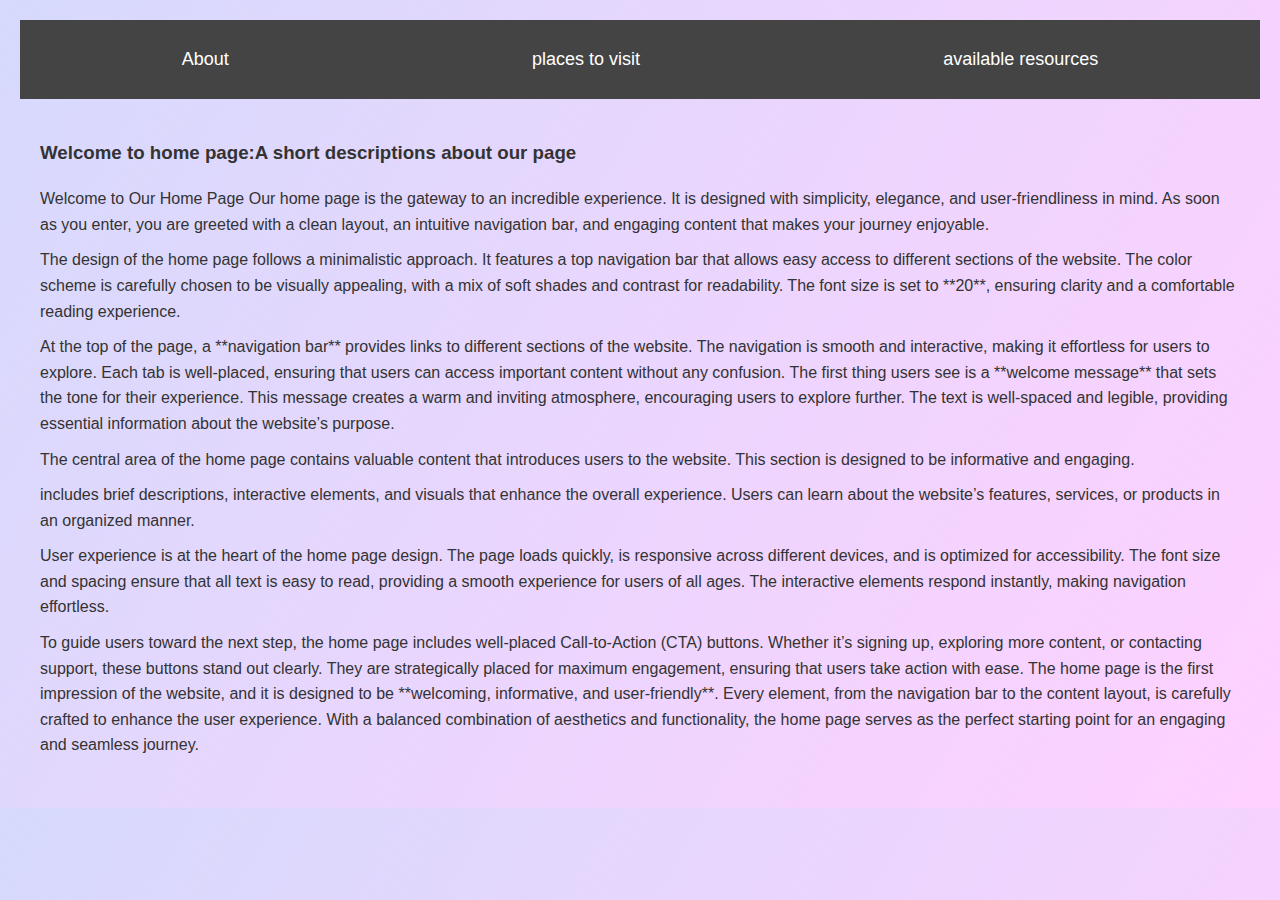
<file: index.html>
<!DOCTYPE html>
<html lang="en">
<head>
    <meta charset="UTF-8">
    <meta name="viewport" content="width=device-width, initial-scale=1.0">
    <title>Combined Page</title>
    <style>
        
        body {
            font-family: Arial, sans-serif;
            margin: 0;
            padding: 0;
        }
        nav {
            display: flex;
            background-color: #333;
            padding: 10px;
            justify-content: space-around;
        }
        nav a {
            color: white;
            text-decoration: none;
            padding: 10px 20px;
        }
        nav a:hover {
            background-color: #555;
        }
        #content {
            padding: 20px;
        }
    </style>
</head>
<body> 
    <link rel="stylesheet" href="F2-styles.css">

    <nav>
        <a href="ldex.html" onclick="loadPage('index.html')">About</a>
        <a href="n.html" onclick="loadPage('n.html')">places to visit</a>
        <a href="new.html" onclick="loadPage('new.html')">available resources</a>
    </nav>

    <div id="content">
        <h3>Welcome to home page:A short descriptions about our page </h2>
        <p>Welcome to Our Home Page

            Our home page is the gateway to an incredible experience. It is designed with simplicity, elegance, and user-friendliness in mind. As soon as you enter, you are greeted with a clean layout, an intuitive navigation bar, and engaging content that makes your journey enjoyable.
            <p>
            
            The design of the home page follows a minimalistic approach. It features a top navigation bar that allows easy access to different sections of the website. The color scheme is carefully chosen to be visually appealing, with a mix of soft shades and contrast for readability. The font size is set to **20**, ensuring clarity and a comfortable reading experience.
        </p>
        <p>
            
            At the top of the page, a **navigation bar** provides links to different sections of the website. The navigation is smooth and interactive, making it effortless for users to explore. Each tab is well-placed, ensuring that users can access important content without any confusion.
            
            
            The first thing users see is a **welcome message** that sets the tone for their experience. This message creates a warm and inviting atmosphere, encouraging users to explore further. The text is well-spaced and legible, providing essential information about the website’s purpose.
            </p>
            <p>
            The central area of the home page contains valuable content that introduces users to the website. This section is designed to be informative and engaging. </p> includes brief descriptions, interactive elements, and visuals that enhance the overall experience. Users can learn about the website’s features, services, or products in an organized manner.
            </p>
            
            User experience is at the heart of the home page design. The page loads quickly, is responsive across different devices, and is optimized for accessibility. The font size and spacing ensure that all text is easy to read, providing a smooth experience for users of all ages. The interactive elements respond instantly, making navigation effortless.
            
            </p>
            To guide users toward the next step, the home page includes well-placed Call-to-Action (CTA) buttons. Whether it’s signing up, exploring more content, or contacting support, these buttons stand out clearly. They are strategically placed for maximum engagement, ensuring that users take action with ease.
            
            
            The home page is the first impression of the website, and it is designed to be **welcoming, informative, and user-friendly**. Every element, from the navigation bar to the content layout, is carefully crafted to enhance the user experience. With a balanced combination of aesthetics and functionality, the home page serves as the perfect starting point for an engaging and seamless journey.
            
            </p>
    </div>

    <script>
        function loadPage(page) {
            fetch(page)
            .then(response => response.text())
            .then(data => {
                document.getElementById('content').innerHTML = data;
            })
            .catch(error => console.log('Error loading page:', error));
        }
    </script>

</body>
</html>
</file>
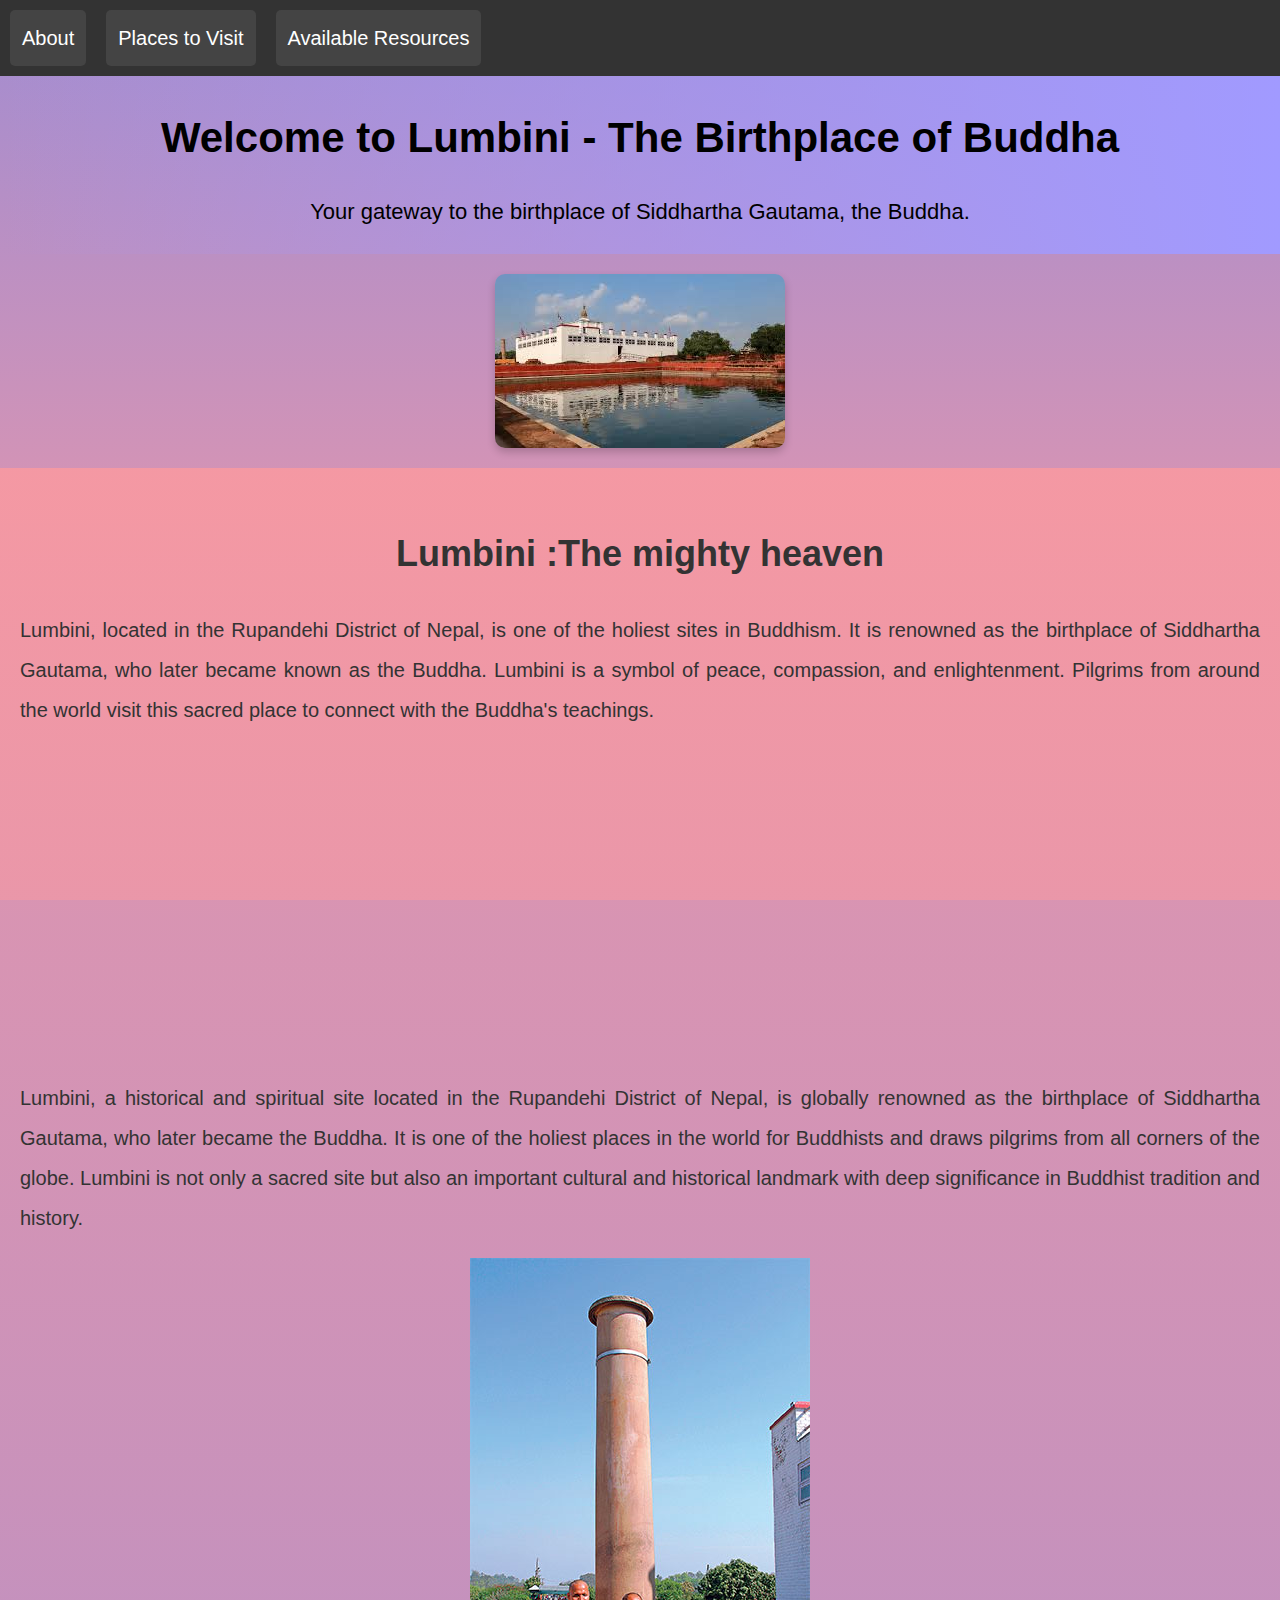
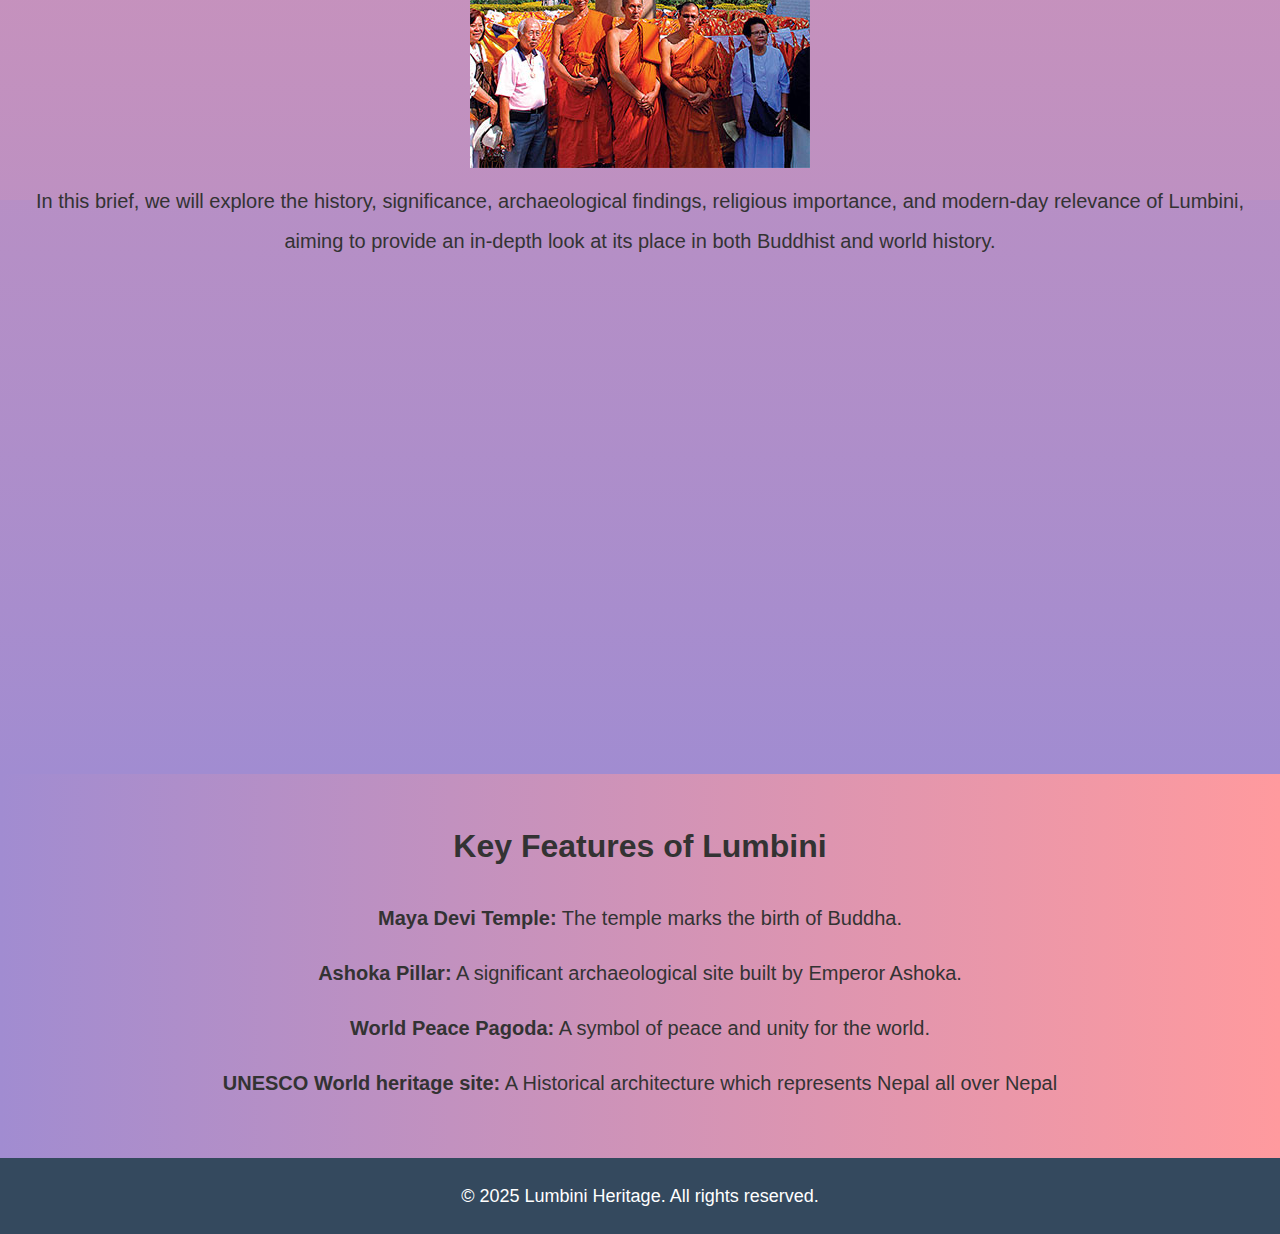
<file: ldex.html>
<!DOCTYPE html>
<html lang="en">
<head>
    <meta charset="UTF-8">
    <meta name="viewport" content="width=device-width, initial-scale=1.0">
    <title>Lumbini - Birthplace of Buddha</title>
    <link rel="stylesheet" href="styles.css">
</head>
<body>

  <style>
    nav {
      background-color: #333;
      padding: 10px;
      display: flex;
      gap: 20px; /* space between links */
    }

    nav a {
      color: white;
      text-decoration: none;
      padding: 8px 12px;
      background-color: #444;
      border-radius: 5px;
      transition: background-color 0.3s;
    }

    nav a:hover {
      background-color: #666;
    }
  </style>
</head>
<body>

  <nav>
    <a href="ldex.html" onclick="loadPage('index.html')">About</a>
    <a href="n.html" onclick="loadPage('n.html')">Places to Visit</a>
    <a href="new.html" onclick="loadPage('new.html')">Available Resources</a>
  </nav>

</body>
</html>



    <header>
        <div class="header-container">
            <h1>Welcome to Lumbini - The Birthplace of Buddha</h1>
            <p>Your gateway to the birthplace of Siddhartha Gautama, the Buddha.</p>
        </div>
    </header>



    <img src="lumbini.jpg" alt="Lumbini - Birthplace of Buddha" class="lumbini-image">
    <section class="about-lumbini">
        <div class="container">
            <h2>Lumbini :The mighty heaven</h2>
            <p>
                
                Lumbini, located in the Rupandehi District of Nepal, is one of the holiest sites in Buddhism. It is renowned as the birthplace of Siddhartha Gautama, who later became known as the Buddha. Lumbini is a symbol of peace, compassion, and enlightenment. Pilgrims from around the world visit this sacred place to connect with the Buddha's teachings.
            </p>
            <div>
                <iframe width="560" height="315" 
                src="https://www.youtube.com/embed/-h4J-UuMf0M?si=JLpzh9zCPt4p1-h3" 
                title="YouTube video player" 
                frameborder="0" 
                allow="accelerometer; autoplay; clipboard-write; encrypted-media; gyroscope; picture-in-picture; web-share" 
                referrerpolicy="strict-origin-when-cross-origin" 
                allowfullscreen>
            </iframe>
            </div>
            <p>
                Lumbini, a historical and spiritual site located in the Rupandehi District of Nepal, is globally renowned as the birthplace of Siddhartha Gautama, who later became the Buddha. It is one of the holiest places in the world for Buddhists and draws pilgrims from all corners of the globe. Lumbini is not only a sacred site but also an important cultural and historical landmark with deep significance in Buddhist tradition and history.
                </p> 
                <div>
                <img src="new image.jpg">
                </div>

                In this brief, we will explore the history, significance, archaeological findings, religious importance, and modern-day relevance of Lumbini, aiming to provide an in-depth look at its place in both Buddhist and world history.
            
        

        
        
        </div>
<div>
    <iframe src="https://www.google.com/maps/embed?pb=!1m18!1m12!1m3!1d3539.996363516705!2d83.27320897443333!3d27.469372576319824!2m3!1f0!2f0!3f0!3m2!1i1024!2i768!4f13.1!3m3!1m2!1s0x399695c9ba91d0cf%3A0xfb81e5b97d30869b!2sLumbini%2C%20the%20Birthplace%20of%20the%20Lord%20Buddha!5e0!3m2!1sen!2snp!4v1741199931200!5m2!1sen!2snp" 
    width="600" height="450" style="border:0;" allowfullscreen="" 
    loading="lazy" referrerpolicy="no-referrer-when-downgrade">
</iframe>
</div>
        </section>
    
        </div>
    </section>
    <section class="features">
        <div class="container">
            <h2>Key Features of Lumbini</h2>
            <ul>
                <li><strong>Maya Devi Temple:</strong> The temple marks the birth of Buddha.</li>
                <li><strong>Ashoka Pillar:</strong> A significant archaeological site built by Emperor Ashoka.</li>
                <li><strong>World Peace Pagoda:</strong> A symbol of peace and unity for the world.</li>
                <li><strong>UNESCO World heritage site:</strong> A Historical architecture which represents Nepal all over Nepal</li>
            </ul>
        </div>
    </section>
    <footer>
        <div class="footer-container">
            <p>&copy; 2025 Lumbini Heritage. All rights reserved.</p>
        </div>
    </footer>
    <p> </p>
</body>
</html>
</file>
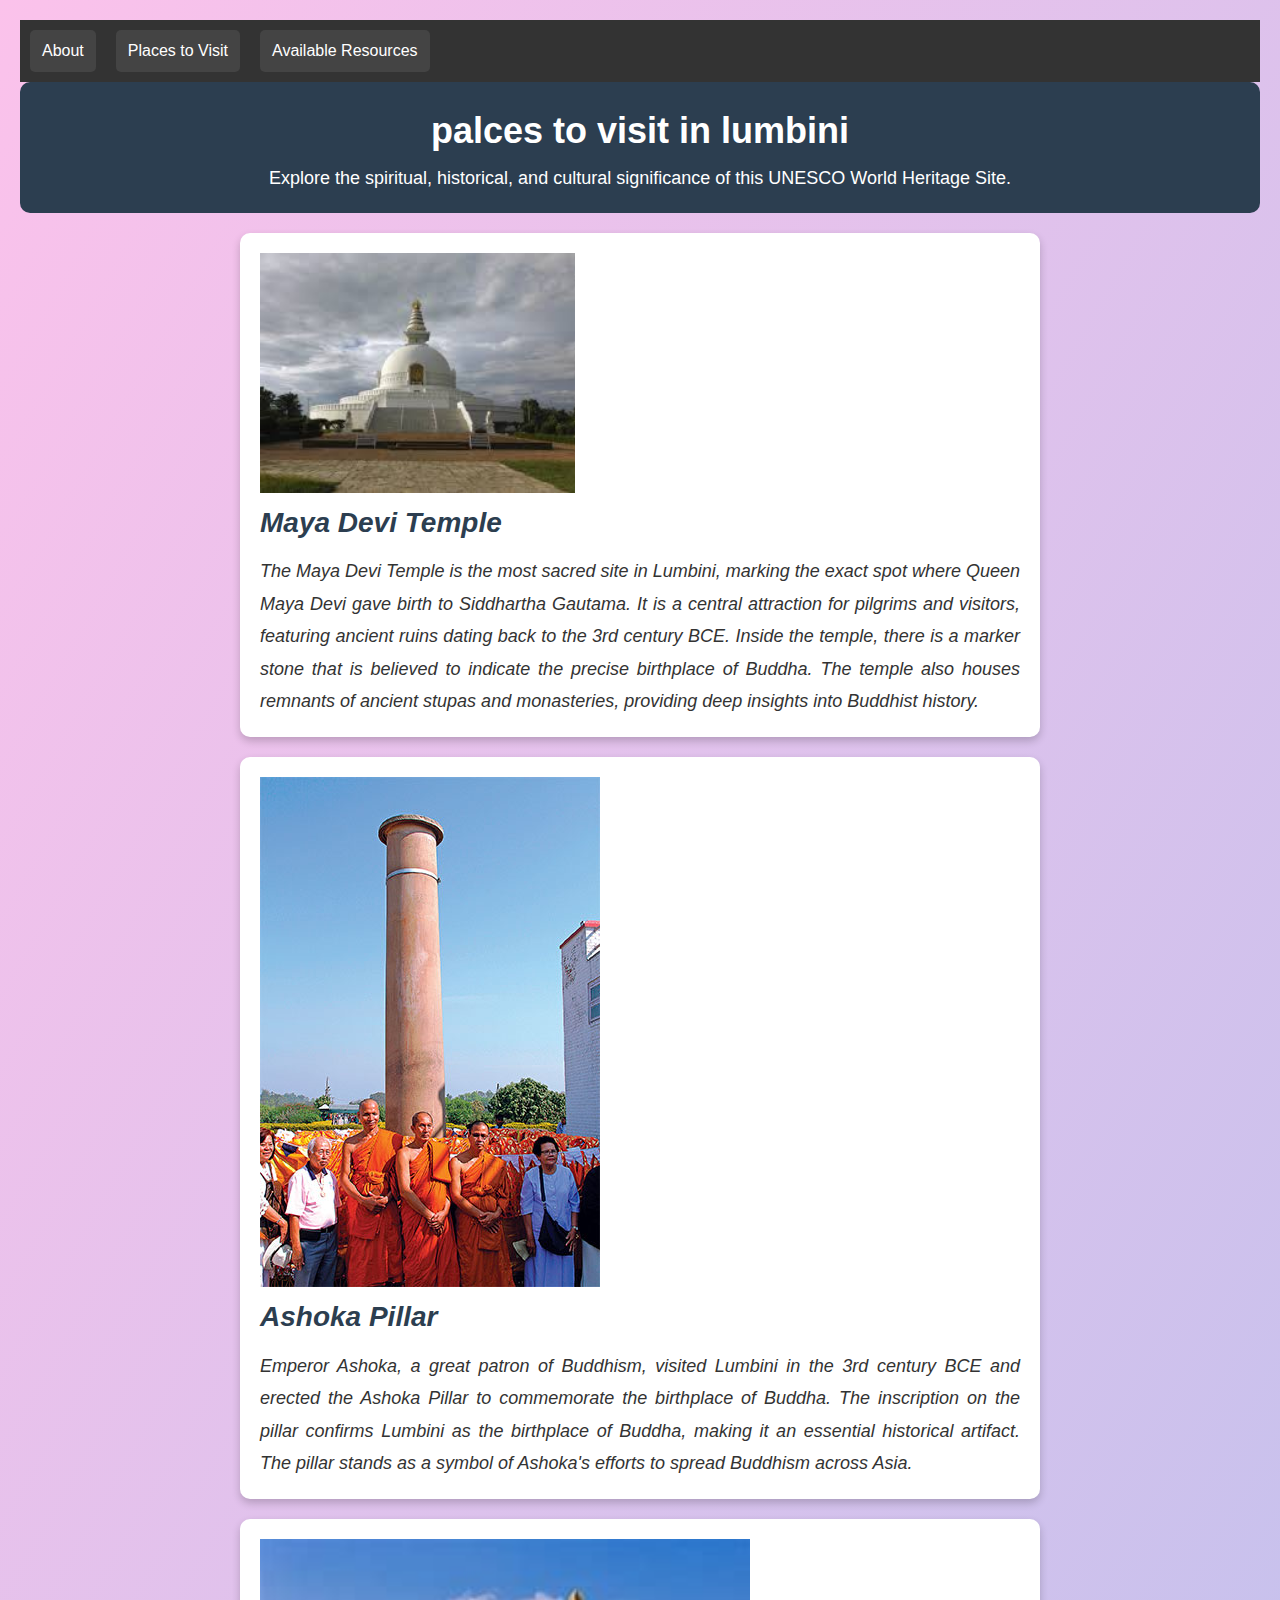
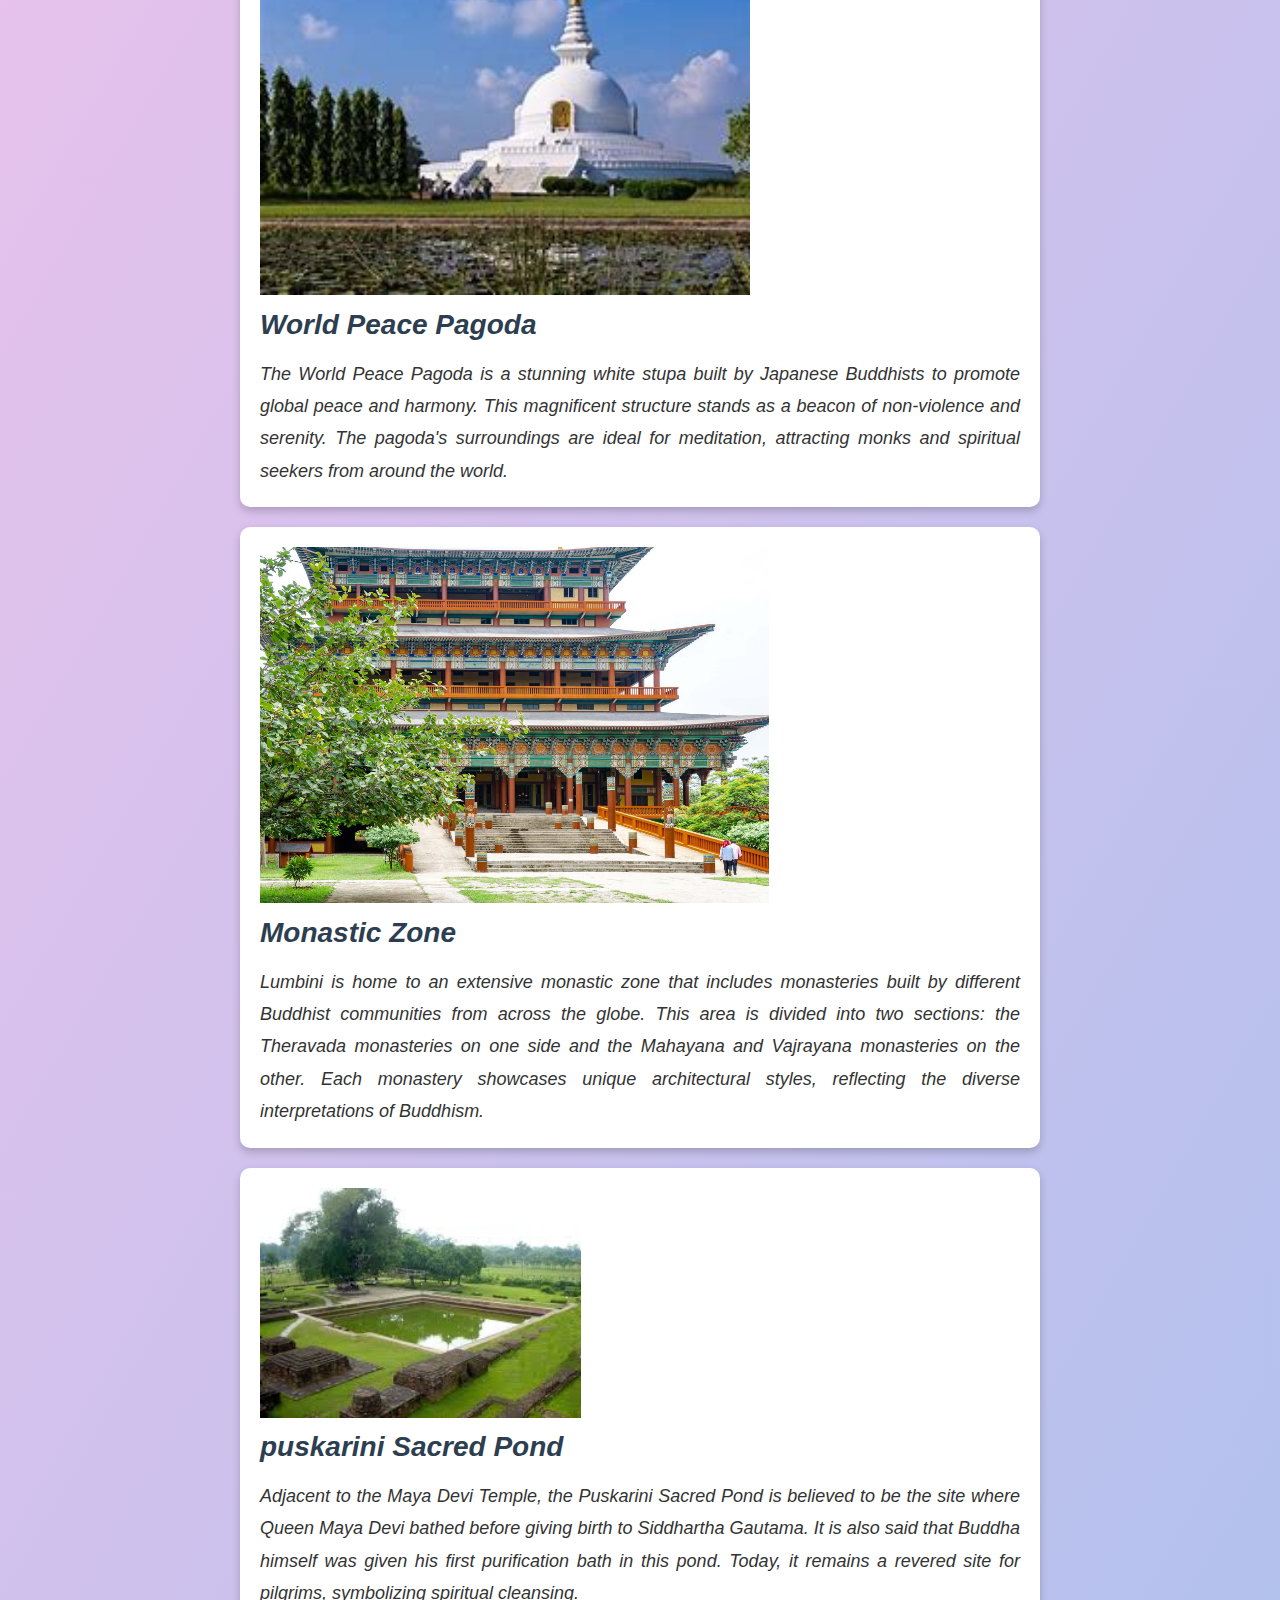
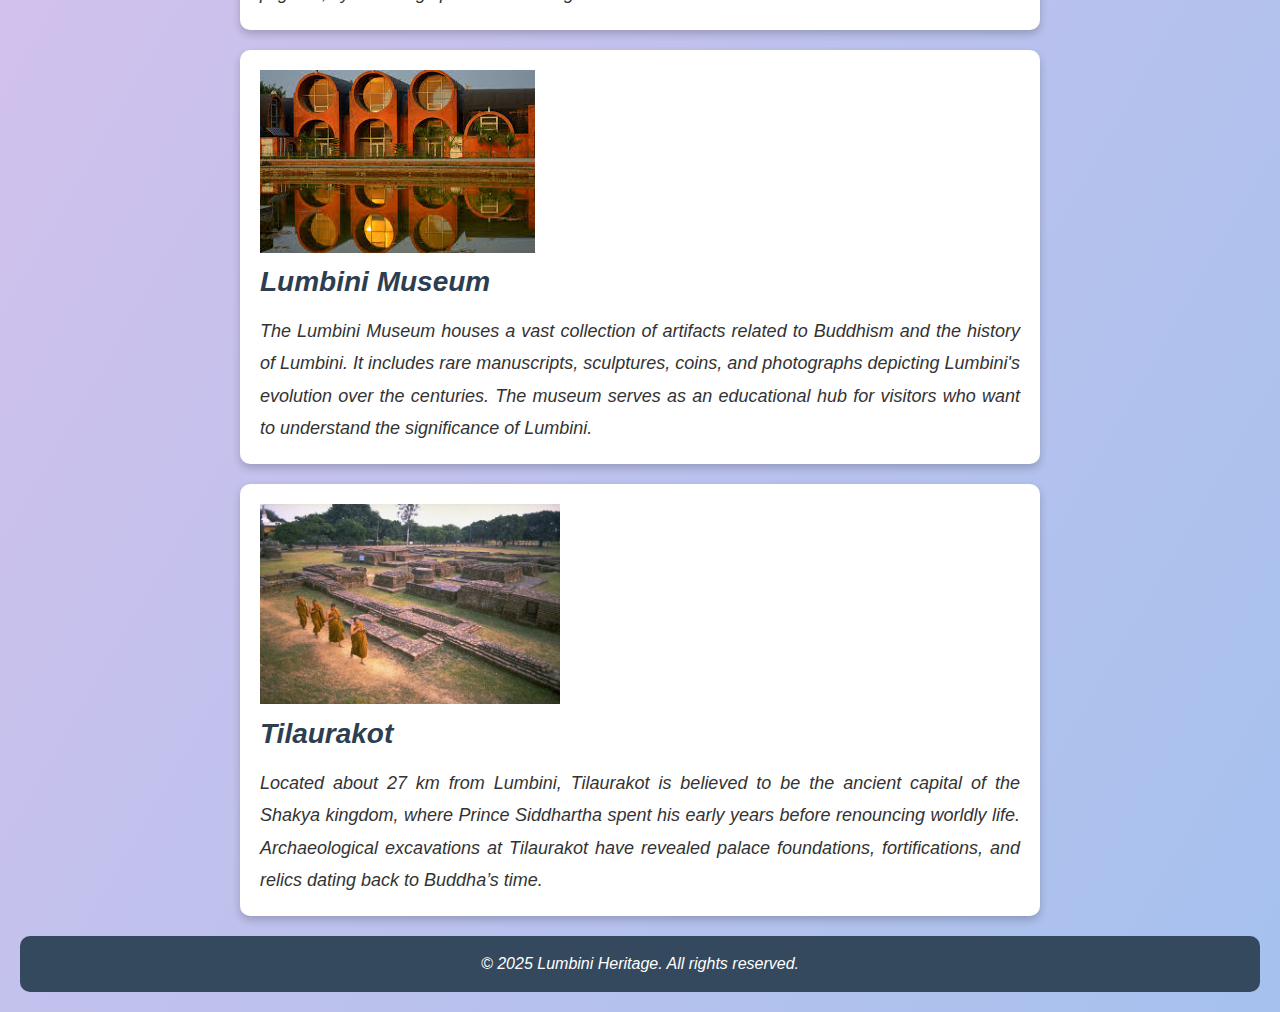
<file: n.html>
<!DOCTYPE html>
<html lang="en">
<head>
    <meta charset="UTF-8">
    <meta name="viewport" content="width=device-width, initial-scale=1.0">
    <title>Features of Lumbini</title>
    <link rel="stylesheet" href="features-styles.css">
</head>
<body>
    
  <style>
    nav {
      background-color: #333;
      padding: 10px;
      display: flex;
      gap: 20px; /* space between links */
    }

    nav a {
      color: white;
      text-decoration: none;
      padding: 8px 12px;
      background-color: #444;
      border-radius: 5px;
      transition: background-color 0.3s;
    }

    nav a:hover {
      background-color: #666;
    }
  </style>
</head>
<body>

  <nav>
    <a href="ldex.html" onclick="loadPage('index.html')">About</a>
    <a href="n.html" onclick="loadPage('n.html')">Places to Visit</a>
    <a href="new.html" onclick="loadPage('new.html')">Available Resources</a>
  </nav>

</body>


    <header>
        <h1> palces to visit in lumbini
        </h1>
        <p>Explore the spiritual, historical, and cultural significance of this UNESCO World Heritage Site.</p>
    </header>

    <section class="feature">

        <i type="capital">
<img src="new mg.jpg" role="article " width="device-width" height="240">
        
      <h2> Maya Devi Temple</h2>
       <p>The Maya Devi Temple is the most sacred site in Lumbini, marking the exact spot where Queen Maya Devi gave birth to Siddhartha Gautama. It is a central attraction for pilgrims and visitors, featuring ancient ruins dating back to the 3rd century BCE. Inside the temple, there is a marker stone that is believed to indicate the precise birthplace of Buddha. The temple also houses remnants of ancient stupas and monasteries, providing deep insights into Buddhist history.</p>
    
    </section>

    
    <section class="feature">

    <img src="new image.jpg">
        <h2>Ashoka Pillar</h2>
        <p>Emperor Ashoka, a great patron of Buddhism, visited Lumbini in the 3rd century BCE and erected the Ashoka Pillar to commemorate the birthplace of Buddha. The inscription on the pillar confirms Lumbini as the birthplace of Buddha, making it an essential historical artifact. The pillar stands as a symbol of Ashoka's efforts to spread Buddhism across Asia.</p>
    </section>
    
    <section class="feature">

<img src="download.jpg" width="device-width" height="356">        <h2>World Peace Pagoda</h2>
        <p>The World Peace Pagoda is a stunning white stupa built by Japanese Buddhists to promote global peace and harmony. This magnificent structure stands as a beacon of non-violence and serenity. The pagoda's surroundings are ideal for meditation, attracting monks and spiritual seekers from around the world.</p>
    </section>
    
    <section class="feature">
        <img src="monastic.jpg" width="device-width" height="356">
        <h2>Monastic Zone</h2>
        <p>Lumbini is home to an extensive monastic zone that includes monasteries built by different Buddhist communities from across the globe. This area is divided into two sections: the Theravada monasteries on one side and the Mahayana and Vajrayana monasteries on the other. Each monastery showcases unique architectural styles, reflecting the diverse interpretations of Buddhism.</p>
    </section>
    
    <section class="feature">
        <img src="pond.jpg" width="device-width" height="230">
   
        <h2>puskarini Sacred Pond</h2>
    <p>Adjacent to the Maya Devi Temple, the Puskarini Sacred Pond is believed to be the site where Queen Maya Devi bathed before giving birth to Siddhartha Gautama. It is also said that Buddha himself was given his first purification bath in this pond. Today, it remains a revered site for pilgrims, symbolizing spiritual cleansing.</p>
</section>

<section class="feature">
    <img src="meuseum.jpg" width="device-width">
    <h2>Lumbini Museum</h2>
    <p>The Lumbini Museum houses a vast collection of artifacts related to Buddhism and the history of Lumbini. It includes rare manuscripts, sculptures, coins, and photographs depicting Lumbini's evolution over the centuries. The museum serves as an educational hub for visitors who want to understand the significance of Lumbini.</p>
</section>


<section class="feature">
    <img src="tth.jpg" width="device-width" height="200">
    <h2>Tilaurakot</h2>
    <p>Located about 27 km from Lumbini, Tilaurakot is believed to be the ancient capital of the Shakya kingdom, where Prince Siddhartha spent his early years before renouncing worldly life. Archaeological excavations at Tilaurakot have revealed palace foundations, fortifications, and relics dating back to Buddha’s time.</p>
</section>

<footer>
    <p>&copy; 2025 Lumbini Heritage. All rights reserved.</p>
</footer>
</body>
</html>

</body>
</html>
</file>
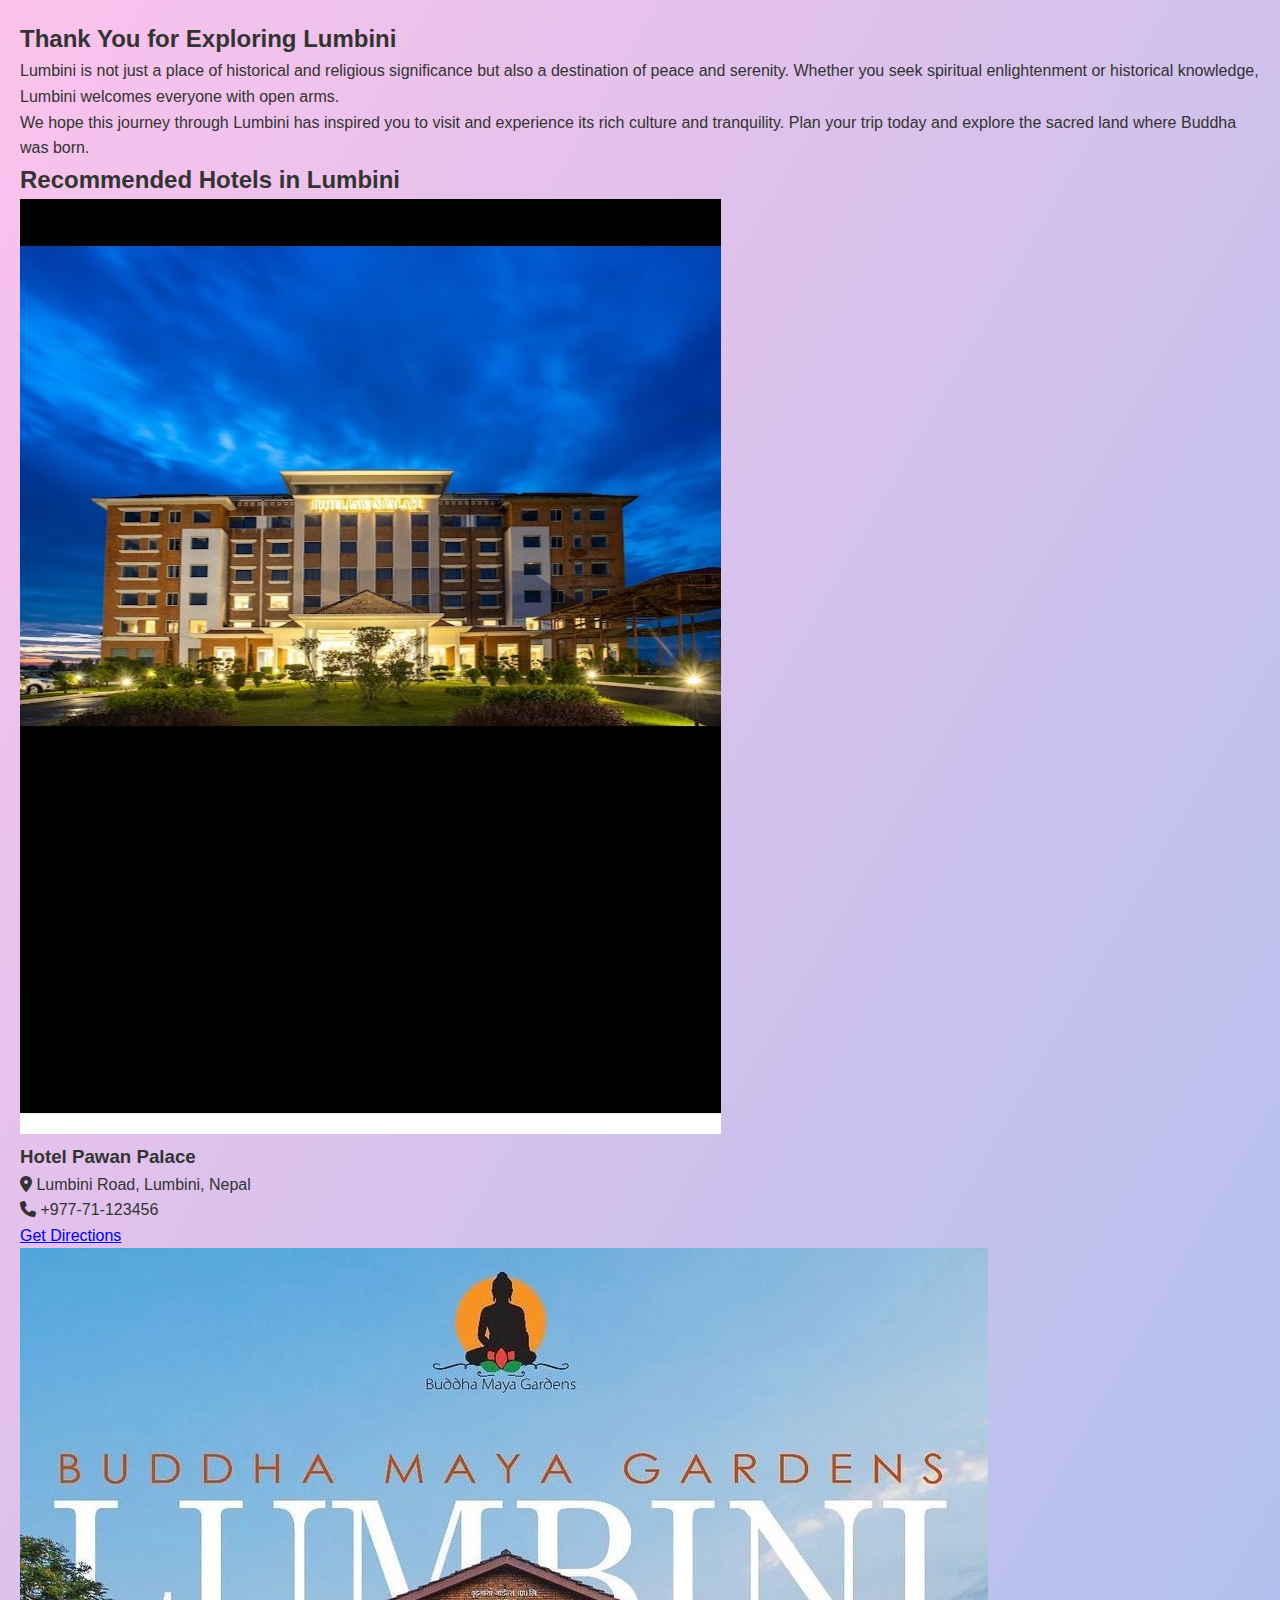
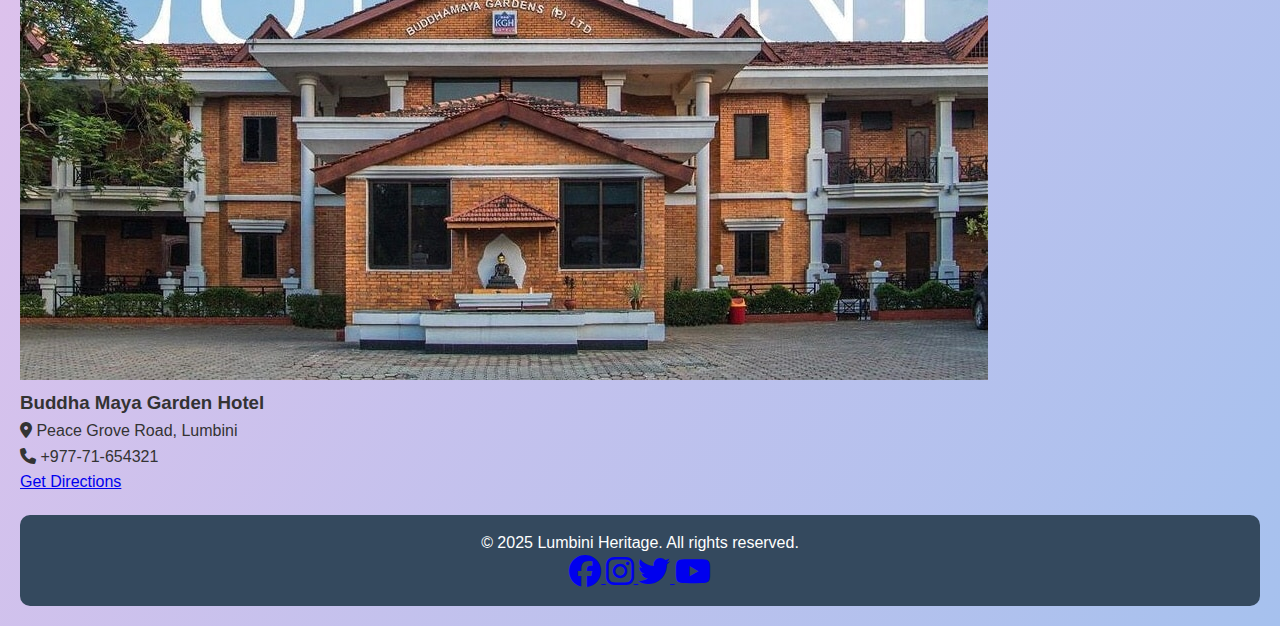
<file: new.html>
<!DOCTYPE html>
<html lang="en">
<head>
    <meta charset="UTF-8">
    <meta name="viewport" content="width=device-width, initial-scale=1.0">
    <title>Visit Lumbini - Conclusion & Contacts</title>
    <link rel="stylesheet" href="footer-styles.css">
    <link rel="stylesheet" href="https://cdnjs.cloudflare.com/ajax/libs/font-awesome/6.5.0/css/all.min.css">
</head>
<body>

    <section class="conclusion">
        <div class="container">
            <h2>Thank You for Exploring Lumbini</h2>
            <p line spacing="3">
                Lumbini is not just a place of historical and religious significance but also a destination of peace and serenity. 
                Whether you seek spiritual enlightenment or historical knowledge, Lumbini welcomes everyone with open arms.
            </p>
            <p>
                We hope this journey through Lumbini has inspired you to visit and experience its rich culture and tranquility. 
                Plan your trip today and explore the sacred land where Buddha was born.
            </p>
        </div>
    </section>

    <section class="hotels">
        <div class="container">
            
  <h2>Recommended Hotels in Lumbini</h2>

  <div class="hotel-card">
    <img src="website.jpg" alt="Hotel pawan the journey to Lumbini">
      
    <h3>Hotel Pawan Palace</h3>
    <p><i class="fas fa-map-marker-alt"></i> Lumbini Road, Lumbini, Nepal</p>
    <p><i class="fas fa-phone"></i> +977-71-123456</p>
    <a href="https://maps.google.com/?q=Hotel+Pawan+Palace+Lumbini" target="_blank">Get Directions</a>
  </div>

  <div class="hotel-card">
    <img src="Garden.jpg" alt="Hotel Buddha Maya Garden">
    <h3>Buddha Maya Garden Hotel</h3>
    <p><i class="fas fa-map-marker-alt"></i> Peace Grove Road, Lumbini</p>
    <p><i class="fas fa-phone"></i> +977-71-654321</p>
    <a href="https://maps.google.com/?q=Buddha+Maya+Garden+Hotel+Lumbini" target="_blank">Get Directions</a>
  </div>
               </section>
                
        </div>
    </section>

    <footer>
        <div class="footer-container">
            <p>© 2025 Lumbini Heritage. All rights reserved.</p>
            <div class="social-icons">
                
                    
                </a>

                
                <a href="https://www.facebook.com" target="_blank" rel="noopener">
    <i class="fab fa-facebook fa-2x"></i>
                </a>
                <a href="https://www.instagram.com" target="_blank" rel="noopener">
    <i class="fab fa-instagram fa-2x"></i>
  </a>

  <!-- Twitter -->
  <a href="https://www.twitter.com" target="_blank" rel="noopener">
    <i class="fab fa-twitter fa-2x"></i>
  </a>

  <!-- YouTube -->
  <a href="https://www.youtube.com" target="_blank" rel="noopener">
    <i class="fab fa-youtube fa-2x"></i>
                
            </div>
        </div>
    </footer>

</body>
</html>
</file>
<file: F2-styles.css>
body {
        font-family: 'Arial', sans-serif;
        background: linear-gradient(120deg, #9da6f96b, #ffd1ff);
        color: #333;
        line-height: 1.6;
        padding: 20px;
        background-image: -webkit-image-set();
}

header {
    background-color: #333;
    color: white;
    padding: 20px;
    text-align: center;
    font-size: 24px;
    font-weight: bold;
}

nav {
    background-color: #444444;
    padding: 10px;
    text-align: center;
}

nav a {
    color: white;
    text-decoration: none;
    padding: 15px 20px;
    display: inline-block;
    font-size: 18px;
}

nav a:hover {
    background-color: #555;
    border-radius: 5px;
}

.container {
    max-width: 800px;
    margin: 20px auto;
    background: white;
    padding: 20px;
    box-shadow: 0 0 10px rgba(0, 0, 0, 0.1);
    border-radius: 8px;
}

h2 {
    font-size: 26px;
    text-align: center;
}

p {
    margin: 10px 0;
}

footer {
    background-color: #333;
    color: white;
    text-align: center;
    padding: 10px;
    margin-top: 20px;
}
</file>
<file: styles.css>
/* Reset default margins and paddings */
* {
    margin: 0;
    padding: 0;
    box-sizing: border-box;
}

/* Body and Font Styling */
body {
    font-family: 'Roboto', sans-serif;
    background: linear-gradient(to bottom, #a18cd1, #ff9a9e);
    color: #333;
    font-size: 20px;
    line-height: 2;
    height: 100vh;
    display: flex;
    flex-direction: column;
}

/* Header Section */
header {
    background: linear-gradient(to right, #a18cd100, #a19aff);
    color: black;
    padding: 20px 0;
    text-align: center;
}

.header-container h1 {
    font-size: 42px;
    margin-bottom: 10px;
}

.header-container p {
    font-size: 22px;
}

/* About Lumbini Section */
.about-lumbini {
    background: linear-gradient(to bottom, #ff9a9dc2, #a18cd1);
    padding: 50px 20px;
    text-align: center;
}

.about-lumbini h2 {
    font-size: 36px;
    margin-bottom: 20px;
}

.about-lumbini p {
    font-size: 20px;
    text-align: justify;
    line-height: 2;
    margin-bottom: 20px;
}

/* Image Styling */
.lumbini-image {
    display: block;
    margin: 20px auto;
    max-width: 80%;
    height: auto;
    border-radius: 10px;
    box-shadow: 0 4px 8px rgba(0, 0, 0, 0.2);
}

/* Features Section */
.features {
    background: linear-gradient(to right, #a18cd1, #ff9a9e);
    padding: 40px 20px;
    text-align: center;
}

.features h2 {
    font-size: 32px;
    margin-bottom: 20px;
}

.features ul {
    list-style: none;
    padding: 0;
}

.features li {
    font-size: 20px;
    margin-bottom: 15px;
}

/* Footer Section */
footer {
    background-color: #34495e;
    color: #fff;
    padding: 20px 0;
    text-align: center;
}

.footer-container p {
    font-size: 18px;
}
</file>
<file: features-styles.css>
/* Basic Reset */
* {
    margin: 0;
    padding: 0;
    box-sizing: border-box;
}

/* Body and Font Styling */
body {
    font-family: 'Arial', sans-serif;
    background: linear-gradient(120deg, #fbc2eb, #a6c1ee); /* Unique soft gradient */
    color: #333;
    line-height: 1.6;
    padding: 20px;
}

/* Header Section */
header {
    background-color: #2c3e50;
    color: #fff;
    padding: 20px;
    text-align: center;
    border-radius: 10px;
}

header h1 {
    font-size: 36px;
}

header p {
    font-size: 18px;
    margin-top: 5px;
}

/* Feature Sections */
.feature {
    background-color: #fff;
    margin: 20px auto;
    padding: 20px;
    border-radius: 10px;
    box-shadow: 0 4px 8px rgba(0, 0, 0, 0.2);
    max-width: 800px;
}

.feature h2 {
    font-size: 28px;
    color: #2c3e50;
    margin-bottom: 10px;
}

.feature p {
    font-size: 18px;
    text-align: justify;
    line-height: 1.8;
}

/* Footer Section */
footer {
    background-color: #34495e;
    color: #fff;
    text-align: center;
    padding: 15px;
    margin-top: 20px;
    border-radius: 10px;
}
</file>
<file: footer-styles.css>
/* Basic Reset */
* {
    margin: 0;
    padding: 0;
    box-sizing: border-box;
}

/* Body and Font Styling */
body {
    font-family: 'Arial', sans-serif;
    background: linear-gradient(120deg, #fbc2eb, #a6c1ee); /* Unique soft gradient */
    color: #333;
    line-height: 1.6;
    padding: 20px;

/* Social Media Icons */

.social-icons {
    text-align: center;
    margin-top: 30px;
}

.social-icons a {
    margin: 10px;
    color: #333;
    font-size: 40px;
    transition: all 0.3s ease;
}

.social-icons a:hover {
    color: #0077b5;
    transform: scale(1.2);
}

.fab.fa-facebook:hover {
    color: #3b5998;
}

.fab.fa-instagram:hover {
    color: #e4405f;
}

.fab.fa-twitter:hover {
    color: #1da1f2;
}

.fab.fa-youtube:hover {
    color: #ff0000;
}
    


/* Header Section */
header {
    background-color: #2c3e50;
    color: #fff;
    padding: 20px;
    text-align: center;
    border-radius: 10px;
}

header h1 {
    font-size: 36px;
}

header p {
    font-size: 18px;
    margin-top: 5px;
}

/* Feature Sections */
.feature {
    background-color: #fff;
    margin: 20px auto;
    padding: 20px;
    border-radius: 10px;
    box-shadow: 0 4px 8px rgba(0, 0, 0, 0.2);
    max-width: 800px;
}

.feature h2 {
    font-size: 28px;
    color: #2c3e50;
    margin-bottom: 10px;
}

.feature p {
    font-size: 18px;
    text-align: justify;
    line-height: 1.8;
}

/* Footer Section */
footer {
    background-color: #34495e;
    color: #fff;
    text-align: center;
    padding: 15px;
    margin-top: 20px;
    border-radius: 10px;
}
/* Social Media Icons */

.social-icons {
    text-align: center;
    margin-top: 30px;
}

.social-icons a {
    margin: 10px;
    color: #333;
    font-size: 40px;
    transition: all 0.3s ease;
}

.social-icons a:hover {
    color: #0077b5;
    transform: scale(1.2);
}

.fab.fa-facebook:hover {
    color: #3b5998;
}

.fab.fa-instagram:hover {
    color: #e4405f;
}

.fab.fa-twitter:hover {
    color: #1da1f2;
}

.fab.fa-youtube:hover {
    color: #ff0000;
}
</file>
